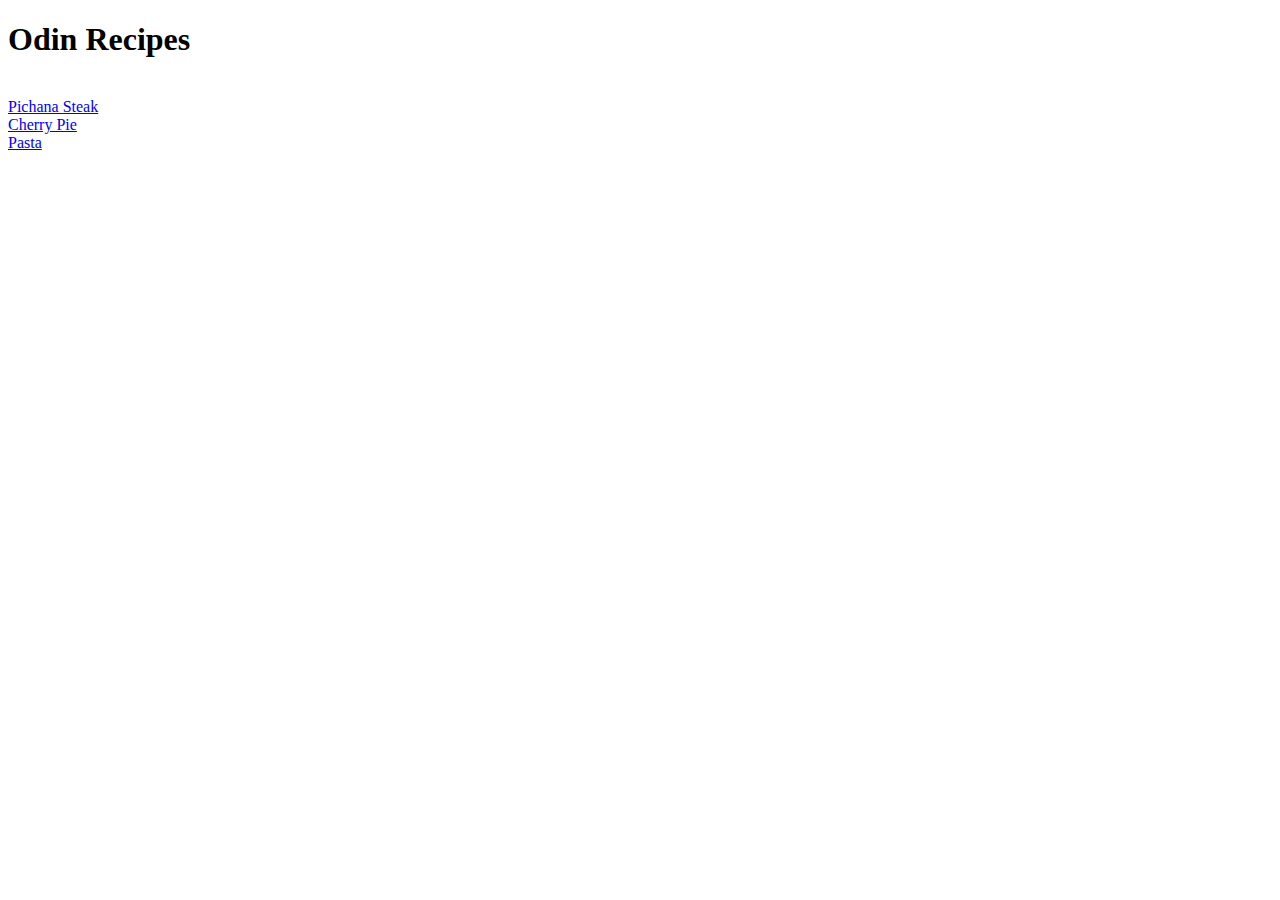
<file: index.html>
<!DOCTYPE html>
<html lang="en">
<head>
    <meta charset="UTF-8">
    <meta name="viewport" content="width=device-width, initial-scale=1.0">
    <title>Document</title>
</head>
<body>
    <h1>Odin Recipes</h1>
    <br>
    <a href="./recipes/steak.html">Pichana Steak</a>
    <br>
    <a href="./recipes/pie.html">Cherry Pie</a>
    <br>
    <a href="./recipes/pasta.html">Pasta</a>
</body>
</html>
</file>
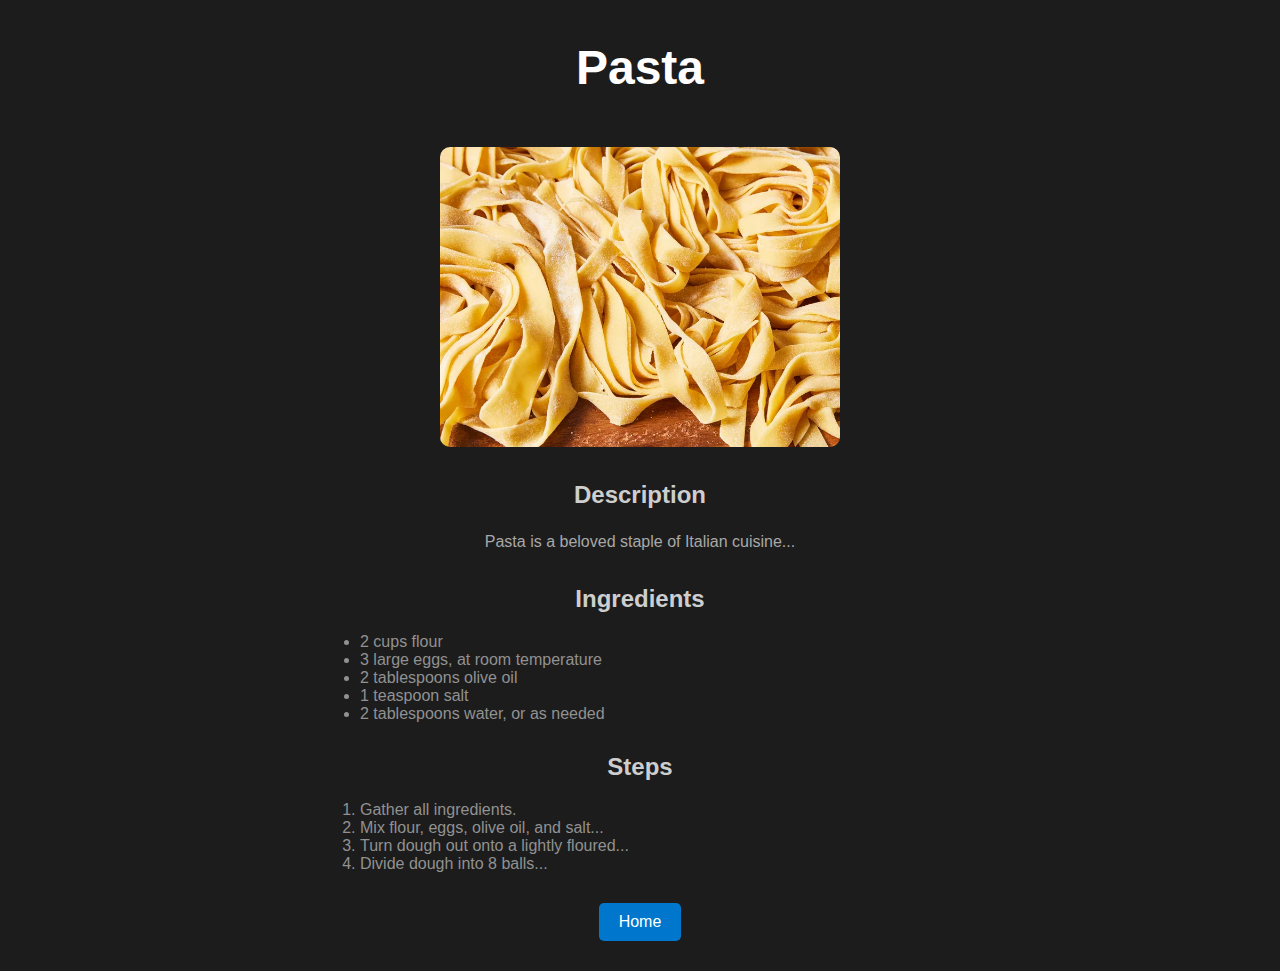
<file: recipes/pasta.html>
<!DOCTYPE html>
<html lang="en">
<head>
    <meta charset="UTF-8">
    <meta name="viewport" content="width=device-width, initial-scale=1.0">
    <title>Pasta Recipe</title>
    <link rel="stylesheet" href="../style.css">
</head>
<body>
    <div class="container">
        <h1>Pasta</h1>
        <img src="../images/pasta.webp" alt="Pasta">
        <h2>Description</h2>
        <p>Pasta is a beloved staple of Italian cuisine...</p>
        <h2>Ingredients</h2>
        <ul>
            <li>2 cups flour</li>
            <li>3 large eggs, at room temperature</li>
            <li>2 tablespoons olive oil</li>
            <li>1 teaspoon salt</li>
            <li>2 tablespoons water, or as needed</li>
        </ul>
        <h2>Steps</h2>
        <ol>
            <li>Gather all ingredients.</li>
            <li>Mix flour, eggs, olive oil, and salt...</li>
            <li>Turn dough out onto a lightly floured...</li>
            <li>Divide dough into 8 balls...</li>
        </ol>
        <a href="../index.html">Home</a>
    </div>
</body>
</html>
</file>
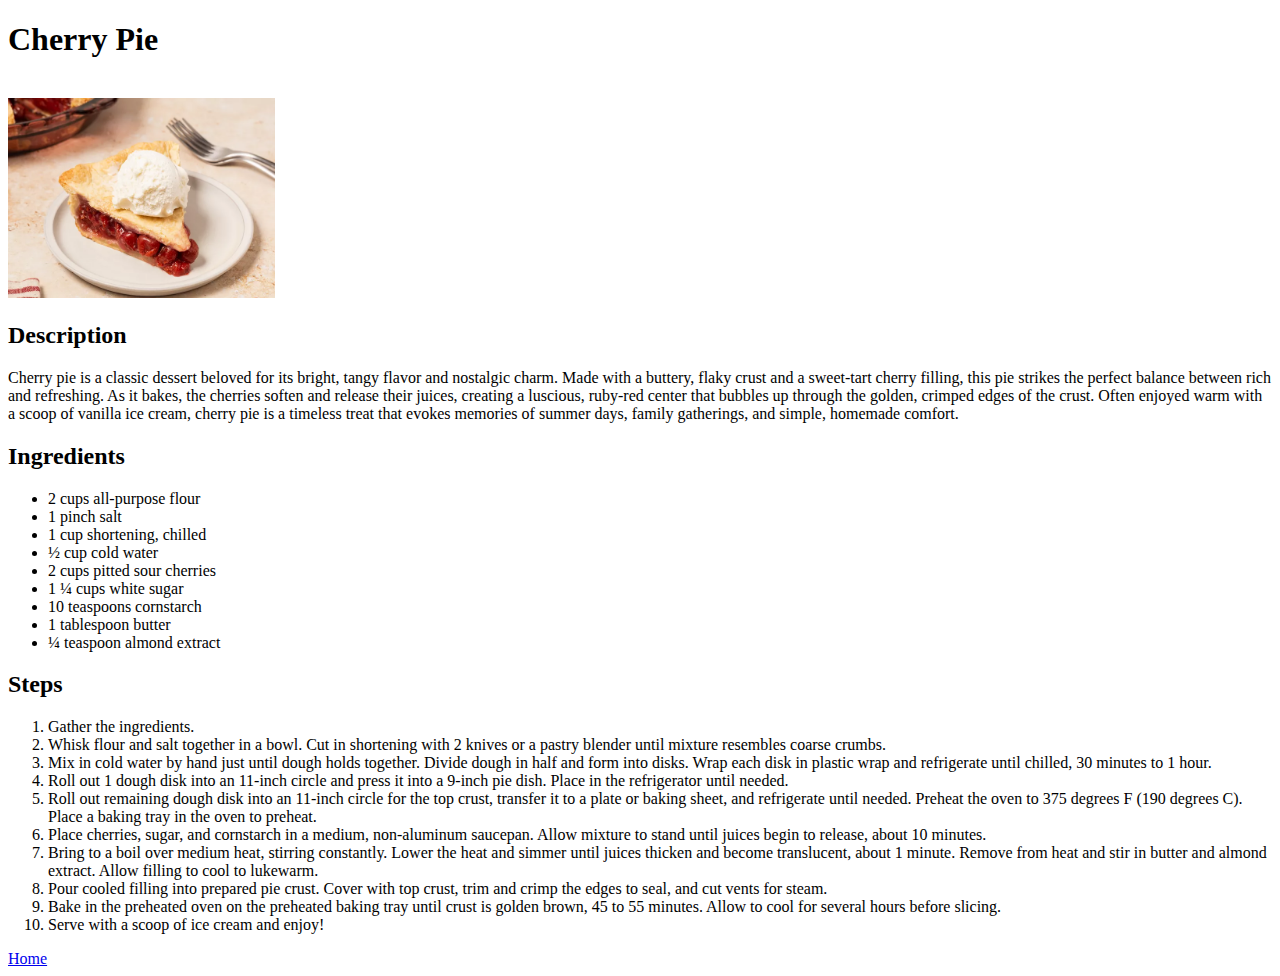
<file: recipes/pie.html>
<!DOCTYPE html>
<html lang="en">
<head>
    <meta charset="UTF-8">
    <meta name="viewport" content="width=device-width, initial-scale=1.0">
    <title>Document</title>
</head>
<body>
    <h1>Cherry Pie</h1>
    <br>
    <img src="../images/pie.webp" alt="Cherry Pie" style ="height: 200px; width: auto;">
    <br>
    <h2>Description</h2>
    <p>Cherry pie is a classic dessert beloved for its bright, tangy flavor and nostalgic charm. Made with a buttery, flaky crust and a sweet-tart cherry filling, this pie strikes the perfect balance between rich and refreshing. As it bakes, the cherries soften and release their juices, creating a luscious, ruby-red center that bubbles up through the golden, crimped edges of the crust. Often enjoyed warm with a scoop of vanilla ice cream, cherry pie is a timeless treat that evokes memories of summer days, family gatherings, and simple, homemade comfort.</p>
    <h2>Ingredients</h2>
    <ul>
        <li>2 cups all-purpose flour</li>
        <li>1 pinch salt</li>
        <li>1 cup shortening, chilled</li>
        <li>½ cup cold water</li>
        <li>2 cups pitted sour cherries</li>
        <li>1 ¼ cups white sugar </li>
        <li>10 teaspoons cornstarch</li>
        <li>1 tablespoon butter</li>
        <li>¼ teaspoon almond extract</li>
    </ul>
    <h2>Steps</h2>
    <ol>
        <li>Gather the ingredients.</li>
        <li>Whisk flour and salt together in a bowl. Cut in shortening with 2 knives or a pastry blender until mixture resembles coarse crumbs.</li>
        <li>Mix in cold water by hand just until dough holds together. Divide dough in half and form into disks. Wrap each disk in plastic wrap and refrigerate until chilled, 30 minutes to 1 hour.</li>
        <li>Roll out 1 dough disk into an 11-inch circle and press it into a 9-inch pie dish. Place in the refrigerator until needed.</li>
        <li>Roll out remaining dough disk into an 11-inch circle for the top crust, transfer it to a plate or baking sheet, and refrigerate until needed. Preheat the oven to 375 degrees F (190 degrees C). Place a baking tray in the oven to preheat.</li>
        <li>Place cherries, sugar, and cornstarch in a medium, non-aluminum saucepan. Allow mixture to stand until juices begin to release, about 10 minutes.</li>
        <li>Bring to a boil over medium heat, stirring constantly. Lower the heat and simmer until juices thicken and become translucent, about 1 minute. Remove from heat and stir in butter and almond extract. Allow filling to cool to lukewarm.</li>
        <li>Pour cooled filling into prepared pie crust. Cover with top crust, trim and crimp the edges to seal, and cut vents for steam.</li>
        <li>Bake in the preheated oven on the preheated baking tray until crust is golden brown, 45 to 55 minutes. Allow to cool for several hours before slicing.</li>
        <li>Serve with a scoop of ice cream and enjoy!</li>
    </ol>
    <a href="../index.html">Home</a>
</body>
</html>
</file>
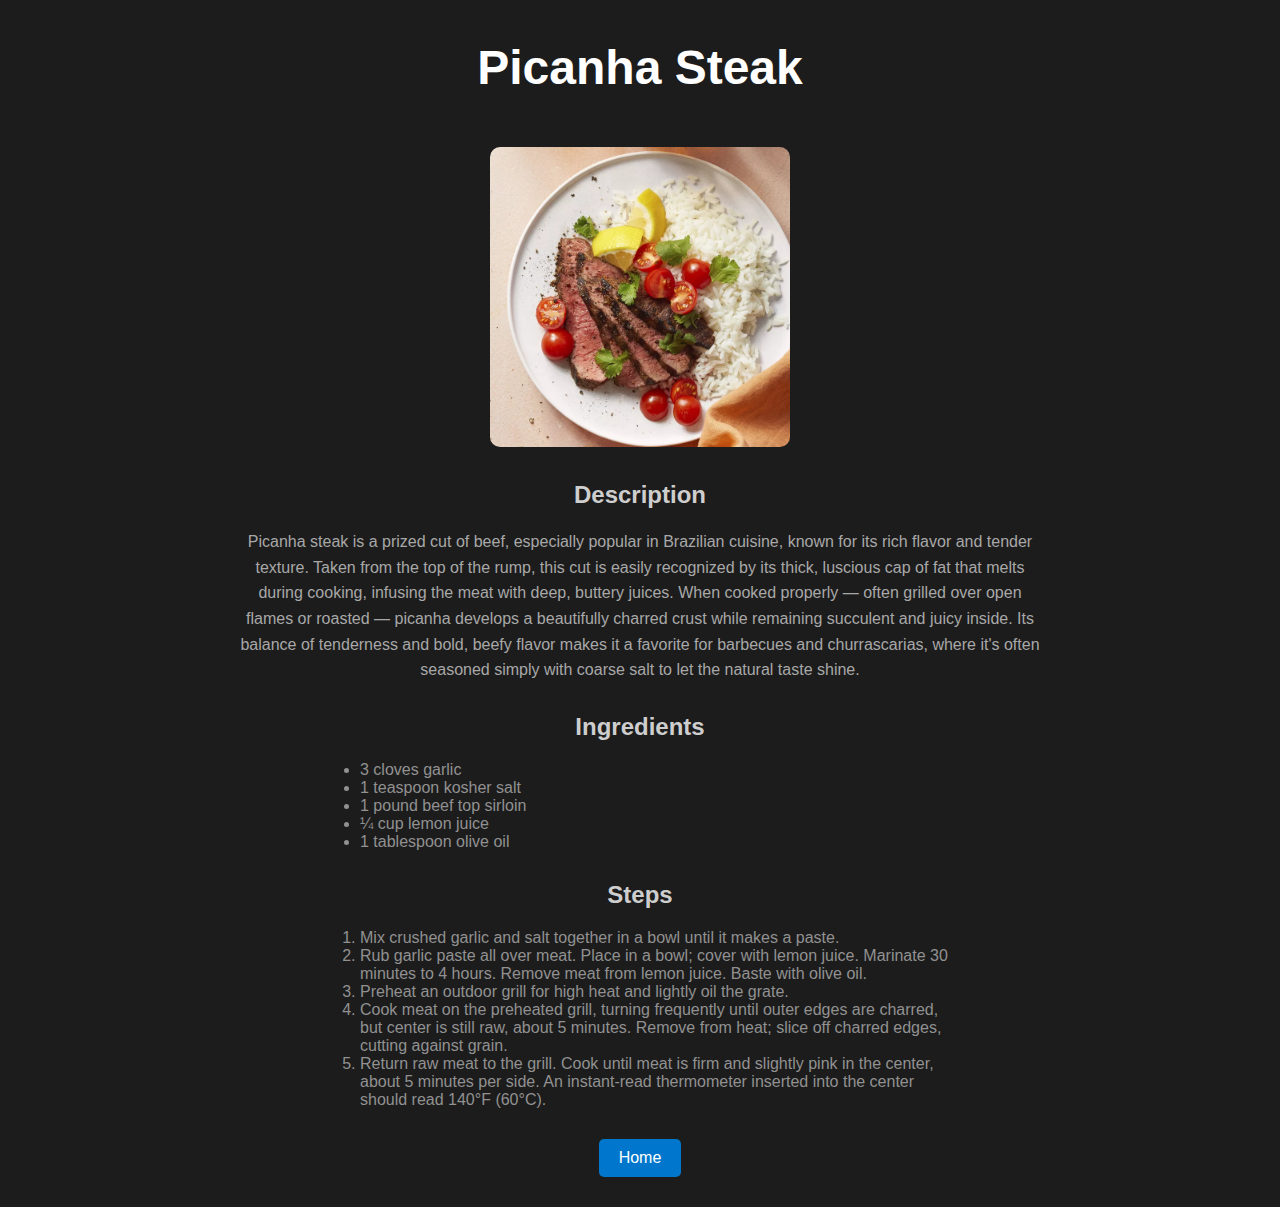
<file: recipes/steak.html>
<!DOCTYPE html>
<html lang="en">
<head>
    <meta charset="UTF-8">
    <meta name="viewport" content="width=device-width, initial-scale=1.0">
    <title>Picanha Steak</title>
    <link rel="stylesheet" href="../style.css">
</head>
<body>
    <div class="container">
        <h1>Picanha Steak</h1>
        <img src="../images/steak.webp" alt="Picanha Steak">
        <h2>Description</h2>
        <p>Picanha steak is a prized cut of beef, especially popular in Brazilian cuisine, known for its rich flavor and tender texture. Taken from the top of the rump, this cut is easily recognized by its thick, luscious cap of fat that melts during cooking, infusing the meat with deep, buttery juices. When cooked properly — often grilled over open flames or roasted — picanha develops a beautifully charred crust while remaining succulent and juicy inside. Its balance of tenderness and bold, beefy flavor makes it a favorite for barbecues and churrascarias, where it's often seasoned simply with coarse salt to let the natural taste shine.</p>
        <h2>Ingredients</h2>
        <ul>
            <li>3 cloves garlic</li>
            <li>1 teaspoon kosher salt</li>
            <li>1 pound beef top sirloin</li>
            <li>¼ cup lemon juice</li>
            <li>1 tablespoon olive oil</li>
        </ul>
        <h2>Steps</h2>
        <ol>
            <li>Mix crushed garlic and salt together in a bowl until it makes a paste.</li>
            <li>Rub garlic paste all over meat. Place in a bowl; cover with lemon juice. Marinate 30 minutes to 4 hours. Remove meat from lemon juice. Baste with olive oil.</li>
            <li>Preheat an outdoor grill for high heat and lightly oil the grate.</li>
            <li>Cook meat on the preheated grill, turning frequently until outer edges are charred, but center is still raw, about 5 minutes. Remove from heat; slice off charred edges, cutting against grain.</li>
            <li>Return raw meat to the grill. Cook until meat is firm and slightly pink in the center, about 5 minutes per side. An instant-read thermometer inserted into the center should read 140°F (60°C).</li>
        </ol>
        <a href="../index.html">Home</a>
    </div>
</body>
</html>
</file>
<file: style.css>
body {
    font-family: 'Arial', sans-serif;
    background-color: #1c1c1c;
    margin: 0;
    padding: 0;
    text-align: center;
}

h1 {
    font-size: 3em;
    margin-top: 20px;
    color: #ffffff;
}

h2 {
    color: #cecece;
    margin-top: 30px;
}

p {
    max-width: 800px;
    margin: 20px auto;
    line-height: 1.6;
    color: #a8a8a8;
}

ul, ol {
    text-align: left;
    max-width: 600px;
    margin: 20px auto;
    color: #919191;
}

a {
    display: inline-block;
    margin: 10px;
    text-decoration: none;
    color: #ffffff;
    background-color: #0077cc;
    padding: 10px 20px;
    border-radius: 5px;
    transition: background-color 0.3s;
}

a:hover {
    background-color: #005fa3;
}

img {
    height: 300px;
    width: auto;
    margin-top: 20px;
    border-radius: 10px;
}

.container {
    padding: 20px;
}
</file>
